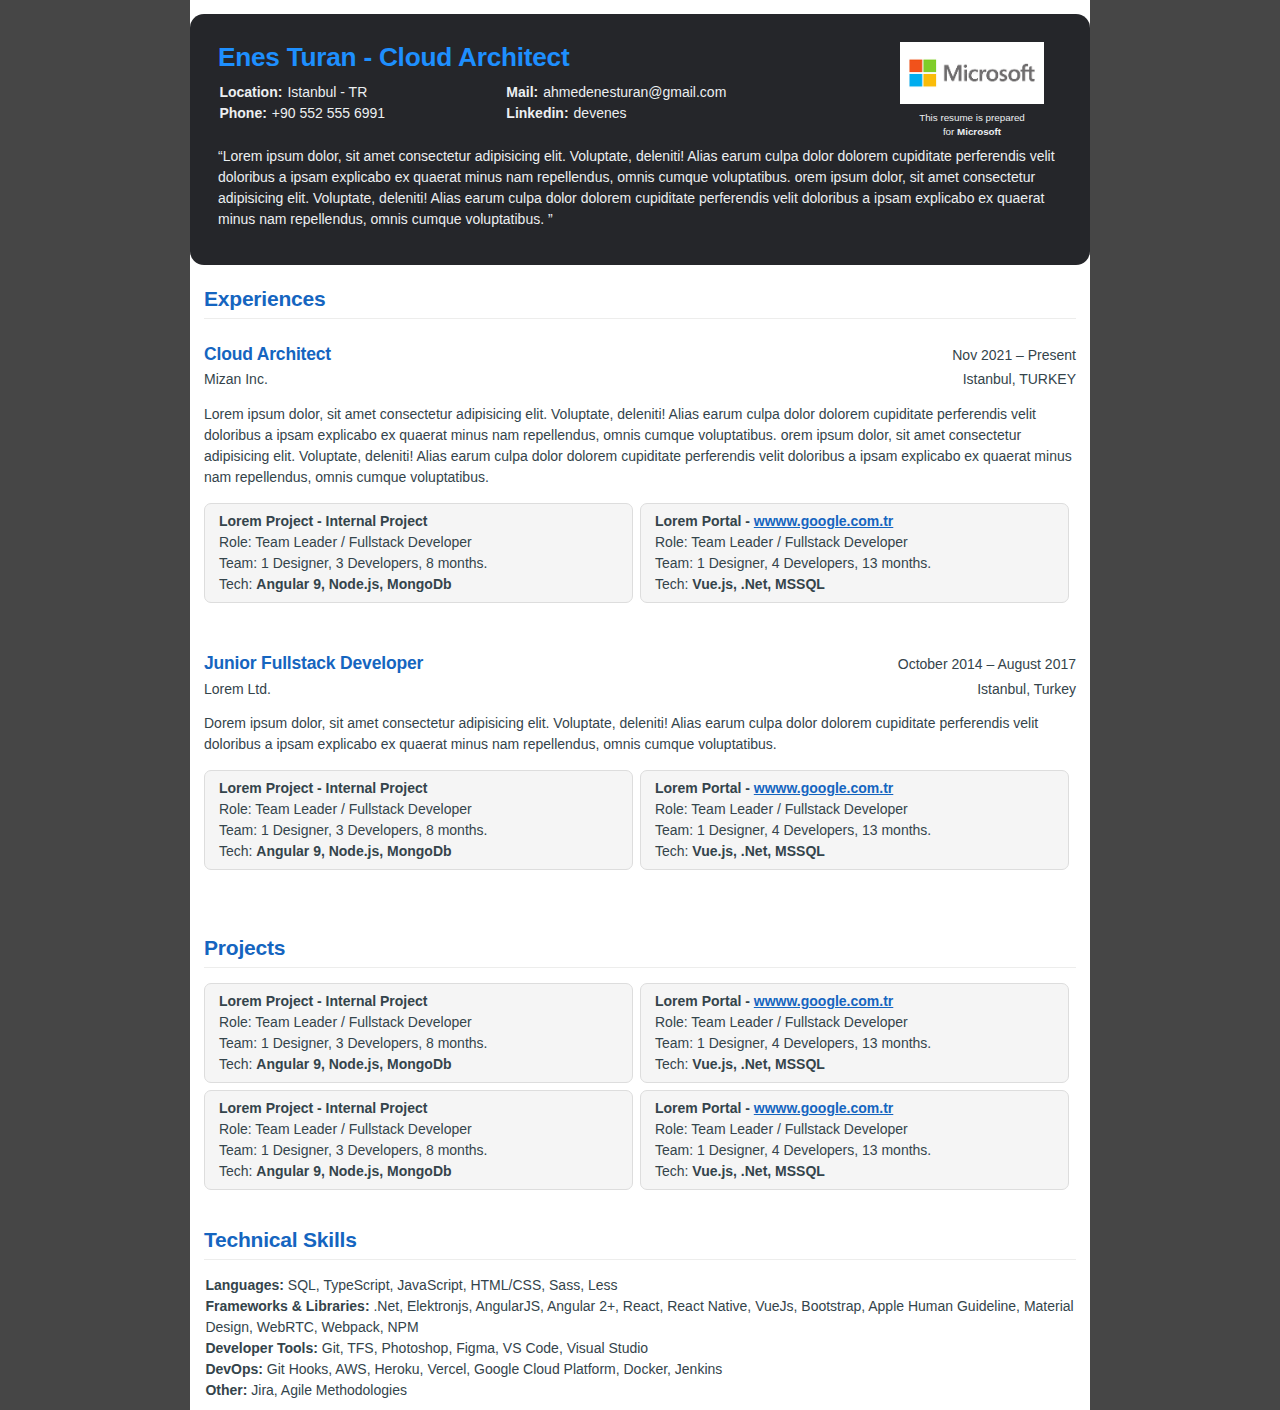
<file: index.html>
<!DOCTYPE html>
<html lang="en-GB" dir="ltr">

<head>
	<meta charset="UTF-8" />
	<meta http-equiv="X-UA-Compatible" content="IE=edge" />
	<meta name="viewport" content="width=device-width, initial-scale=1.0" />
	<link rel="stylesheet" href="./CVTemplate/style.css" />
	<title>Enes Turan - CV</title>
</head>

<body>
	<article class="page sans">
		<div class="page-body">
			<div class="header">
				<h1>Enes Turan - Cloud Architect</h1>
				<ul class="contacts">
					<li>
						<strong style="margin-right: 5px">Location:</strong><span>Istanbul - TR</span>
					</li>
					<li>
						<strong style="margin-right: 5px">Mail:</strong><span>ahmedenesturan@gmail.com</span>
					</li>
					<li>
						<strong style="margin-right: 5px">Phone:</strong><span>+90 552 555 6991</span>
					</li>
					<li>
						<strong style="margin-right: 5px">Linkedin:</strong><span>devenes</span>
					</li>
				</ul>
				<div class="logo-holder">
					<img src="CVTemplate/logo.png" alt="logo" />
					<span>This resume is prepared <br />
						for <strong>Microsoft</strong></span>
				</div>
				<p class="summary">
					<span>“</span>Lorem ipsum dolor, sit amet consectetur adipisicing
					elit. Voluptate, deleniti! Alias earum culpa dolor dolorem
					cupiditate perferendis velit doloribus a ipsam explicabo ex quaerat
					minus nam repellendus, omnis cumque voluptatibus. orem ipsum dolor,
					sit amet consectetur adipisicing elit. Voluptate, deleniti! Alias
					earum culpa dolor dolorem cupiditate perferendis velit doloribus a
					ipsam explicabo ex quaerat minus nam repellendus, omnis cumque
					voluptatibus.
					<span>”</span>
				</p>
			</div>
			<h2>Experiences</h2>
			<hr />
			<div class="column-list">
				<div class="column">
					<h3>Cloud Architect</h3>
					<p>Nov 2021 – Present</p>
				</div>
				<div class="column">
					<p>Mizan Inc.</p>
					<p>Istanbul, TURKEY</p>
				</div>
			</div>
			<p>
				Lorem ipsum dolor, sit amet consectetur adipisicing elit. Voluptate,
				deleniti! Alias earum culpa dolor dolorem cupiditate perferendis velit
				doloribus a ipsam explicabo ex quaerat minus nam repellendus, omnis
				cumque voluptatibus. orem ipsum dolor, sit amet consectetur
				adipisicing elit. Voluptate, deleniti! Alias earum culpa dolor dolorem
				cupiditate perferendis velit doloribus a ipsam explicabo ex quaerat
				minus nam repellendus, omnis cumque voluptatibus.
			</p>
			<ul class="bulleted-list">
				<li style="list-style-type: disc">
					<strong>Lorem Project - Internal Project</strong>
					<br />Role: <span>Team Leader / Fullstack Developer</span>
					<br />Team: 1 Designer, 3 Developers, 8 months. <br />Tech:
					<strong>Angular 9, Node.js, MongoDb</strong>
				</li>
				<li style="list-style-type: disc">
					<strong>Lorem Portal -
						<a href="https://www.google.com.tr/">wwww.google.com.tr</a></strong>
					<br />Role: <span>Team Leader / Fullstack Developer</span>
					<br />Team: 1 Designer, 4 Developers, 13 months. <br />Tech:
					<strong>Vue.js, .Net, MSSQL</strong>
				</li>
			</ul>
			<ul class="bulleted-list"></ul>

			<div class="column-list" style="page-break-before: always">
				<div class="column">
					<h3>Junior Fullstack Developer</h3>
					<p>October 2014 – August 2017</p>
				</div>
				<div class="column">
					<p>Lorem Ltd.</p>
					<p>Istanbul, Turkey</p>
				</div>
			</div>
			<p>
				Dorem ipsum dolor, sit amet consectetur adipisicing elit. Voluptate,
				deleniti! Alias earum culpa dolor dolorem cupiditate perferendis velit
				doloribus a ipsam explicabo ex quaerat minus nam repellendus, omnis
				cumque voluptatibus.
			</p>
			<ul class="bulleted-list">
				<li style="list-style-type: disc">
					<strong>Lorem Project - Internal Project</strong>
					<br />Role: <span>Team Leader / Fullstack Developer</span>
					<br />Team: 1 Designer, 3 Developers, 8 months. <br />Tech:
					<strong>Angular 9, Node.js, MongoDb</strong>
				</li>
				<li style="list-style-type: disc">
					<strong>Lorem Portal -
						<a href="https://www.google.com.tr/">wwww.google.com.tr</a></strong>
					<br />Role: <span>Team Leader / Fullstack Developer</span>
					<br />Team: 1 Designer, 4 Developers, 13 months. <br />Tech:
					<strong>Vue.js, .Net, MSSQL</strong>
				</li>
			</ul>
			<div style="page-break-before: always">&nbsp;</div>

			<h2 style="margin-top: 2rem">Projects</h2>
			<hr />

			<ul class="bulleted-list">
				<li style="list-style-type: disc">
					<strong>Lorem Project - Internal Project</strong>
					<br />Role: <span>Team Leader / Fullstack Developer</span>
					<br />Team: 1 Designer, 3 Developers, 8 months. <br />Tech:
					<strong>Angular 9, Node.js, MongoDb</strong>
				</li>
				<li style="list-style-type: disc">
					<strong>Lorem Portal -
						<a href="https://www.google.com.tr/">wwww.google.com.tr</a></strong>
					<br />Role: <span>Team Leader / Fullstack Developer</span>
					<br />Team: 1 Designer, 4 Developers, 13 months. <br />Tech:
					<strong>Vue.js, .Net, MSSQL</strong>
				</li>
				<li style="list-style-type: disc">
					<strong>Lorem Project - Internal Project</strong>
					<br />Role: <span>Team Leader / Fullstack Developer</span>
					<br />Team: 1 Designer, 3 Developers, 8 months. <br />Tech:
					<strong>Angular 9, Node.js, MongoDb</strong>
				</li>
				<li style="list-style-type: disc">
					<strong>Lorem Portal -
						<a href="https://www.google.com.tr/">wwww.google.com.tr</a></strong>
					<br />Role: <span>Team Leader / Fullstack Developer</span>
					<br />Team: 1 Designer, 4 Developers, 13 months. <br />Tech:
					<strong>Vue.js, .Net, MSSQL</strong>
				</li>
			</ul>

			<h2>Technical Skills</h2>
			<hr />
			<ul class="techs">
				<li>
					<strong>Languages:</strong>
					<span>SQL, TypeScript, JavaScript, HTML/CSS, Sass, Less</span>
				</li>
				<li>
					<strong>Frameworks & Libraries:</strong>
					<span>.Net, Elektronjs, AngularJS, Angular 2+, React, React Native,
						VueJs, Bootstrap, Apple Human Guideline, Material Design, WebRTC,
						Webpack, NPM</span>
				</li>
				<li>
					<strong>Developer Tools:</strong>
					<span>Git, TFS, Photoshop, Figma, VS Code, Visual Studio</span>
				</li>
				<li>
					<strong>DevOps:</strong>
					<span>Git Hooks, AWS, Heroku, Vercel, Google Cloud Platform, Docker,
						Jenkins</span>
				</li>
				<li>
					<strong>Other:</strong> <span>Jira, Agile Methodologies</span>
				</li>
			</ul>
		</div>
	</article>
</body>

</html>
</file>
<file: CVTemplate/style.css>
html {
    -webkit-print-color-adjust: exact;
    background: #464646;
}

* {
    box-sizing: border-box;
    -webkit-print-color-adjust: exact;
}

body * {
    display: flex;
    flex-direction: column;
}

html,
body {
    font-size: 14px;
    margin: 0;
    padding: 0 1rem;
    page-break-inside: auto;
}

@media only screen {
    body {
        margin: 0 auto;
        max-width: 900px;
        color: hsl(200deg 18% 25%);
    }
}

body {
    line-height: 1.5;
    background: white;
    position: relative;
}

a,
a.visited {
    color: #1565c0;
    text-decoration: underline;
}

.pdf-relative-link-path {
    font-size: 1rem;
    color: #444;
}

h1,
h2,
h3 {
    letter-spacing: -0.01em;
    line-height: 1.2;
    font-weight: 600;
    margin-bottom: 0;
    color: #1565c0;
}

.header {
    margin: 1rem -1rem 0 -1rem;
    width: calc(100% + 2rem);
    background: #25262a;
    padding: 2rem;
    color: #eceff1;
    border-radius: 1rem;
    position: relative;
}

h1 {
    font-size: 1.875rem;
    margin-top: 0;
    color: #1e8ffe;
}

h2 {
    font-size: 1.5rem;
    margin-top: 1.5rem;
}

.header h2 {
    color: #90a4ae;
}

h3 {
    font-size: 1.25rem;
    margin-top: 1.25rem;
}

hr {
    background: transparent;
    display: block;
    width: 100%;
    height: 1px;
    visibility: visible;
    border: none;
    border-bottom: 1px solid rgba(55, 53, 47, 0.09);
}

img {
    max-width: 100%;
}

@media only print {
    img {
        max-height: 100vh;
        object-fit: contain;
    }
}

@page {
    margin: 1in;
}

.collection-content {
    font-size: 0.875rem;
}

.column-list {
    display: flex;
    justify-content: space-between;
    flex-direction: column;
}

.column {
    padding: 0;
    display: flex;
    flex-direction: row;
    justify-content: space-between;
    align-items: baseline;
    line-height: 1;
}

.column p {
    margin: 0;
    margin-bottom: 0.75rem;
}

ul {
    margin: 0;
    margin-block-start: 0.6em;
    margin-block-end: 0.6em;
}

li>ol:first-child,
li>ul:first-child {
    margin-block-start: 0.6em;
}

ul>li {
    list-style: disc;
    flex-direction: row;
}

ul {
    padding-inline-start: 0;
}

ul>li {
    padding-left: 0.1em;
}

.bulleted-list {
    display: flex;
    flex-direction: row;
    flex-wrap: wrap;
    page-break-before: always;
}

.bulleted-list li,
.bulleted-list li * {
    display: inline;
    page-break-before: always;
}

.bulleted-list li {
    padding: 0.5rem 1rem;
    width: calc(50% - 0.5rem);
    border: 1px solid #ddd;
    background: #f5f5f5;
    margin-right: 0.5rem;
    align-items: center;
    vertical-align: baseline;
    justify-content: center;
    margin-bottom: 0.5rem;
    border-radius: 0.5rem;
    page-break-before: always;
}

.contacts {
    display: flex;
    flex-direction: row;
    flex-wrap: wrap;
}

.contacts li {
    width: 34%;
}

.summary {
    display: inline-block !important;
    margin-top: 1rem;
}

.summary * {
    display: inline-block !important;
}

.collection-title {
    display: inline-block;
    margin-right: 1em;
}

.link-to-page {
    margin: 1em 0;
    padding: 0;
    border: none;
    font-weight: 500;
}

.techs * {
    display: inline;
}

p {
    margin-top: 0.5em;
    margin-bottom: 0.5em;
}

.sans {
    font-family: ui-sans-serif, sans-serif, Arial, Helvetica, sans-serif,
        "Segoe UI", Helvetica, "Apple Color Emoji", "Segoe UI Emoji",
        "Segoe UI Symbol";
}

.logo-holder {
    width: 180px;
    position: absolute;
    top: 2rem;
    right: 2rem;
    font-size: 0.7rem;
    text-align: center;
    /* top:2.3rem;
    display:flex;
    justify-content: space-between;
    align-items: center;
    flex-direction: row;
    text-align: left;
    width: 240px;
    font-size:0.7rem;    
    padding: 0.7rem 0.5rem 0.5rem 0.5rem;
    border: 2px solid;
    border-radius: 8px; */
}

.logo-holder img {
    width: 80%;
    margin: auto;
    margin-bottom: 0.5rem;
}

.logo-holder span,
.logo-holder span * {
    display: inline;
}
</file>
